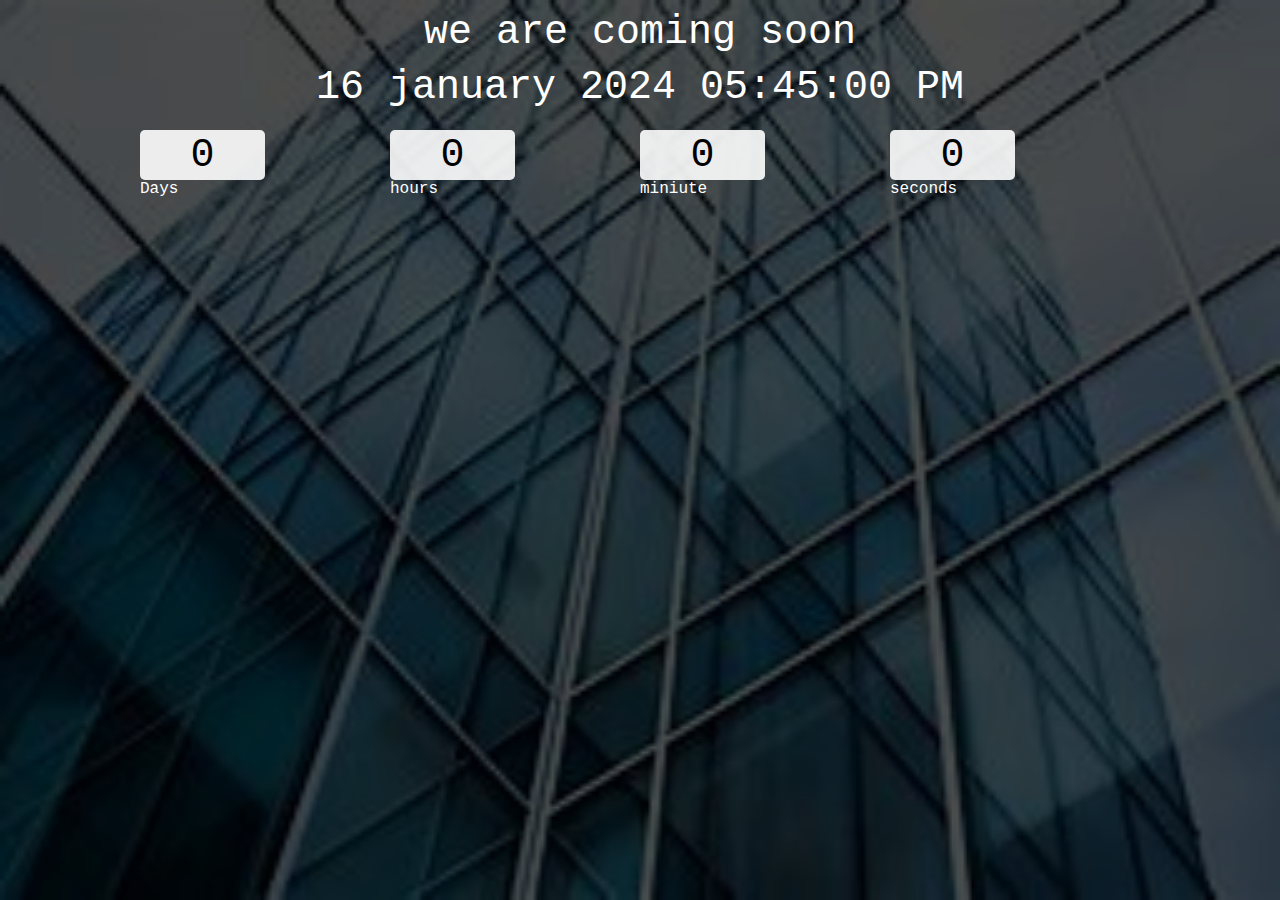
<file: count down/index.html>
<!DOCTYPE html>
<html lang="en">
<head>
    <meta charset="UTF-8">
    <meta name="viewport" content="width=device-width, initial-scale=1.0">
    <title>Document</title>
    <link rel="stylesheet" href="css/custom.css">
</head>
<body>
    <div class = "main">
        <div class="overlay">
            <div class = "title">we are coming soon</div>
            <div class = "title" id = "end-date">16 january 2024 3:30 PM</div>
             <div class="col">
                <div>
                    <input type="text" readonly value="0">
                    <br/>
                    <label for="">Days</label>
                </div>
                <div><input type="text" readonly value="0">
                    <br/>
                <label for="">hours</label>
                </div>
                <div><input type="text" readonly value="0">
                    <br/>
                    <label for="">miniute</label>
                </div>
                <div><input type="text" readonly value="0">
                    <br/>
                    <label for="">seconds</label>
                </div>
             </div> </div>
    </div>
<script src="js/app.js"></script>
    
</body>
</html>
</file>
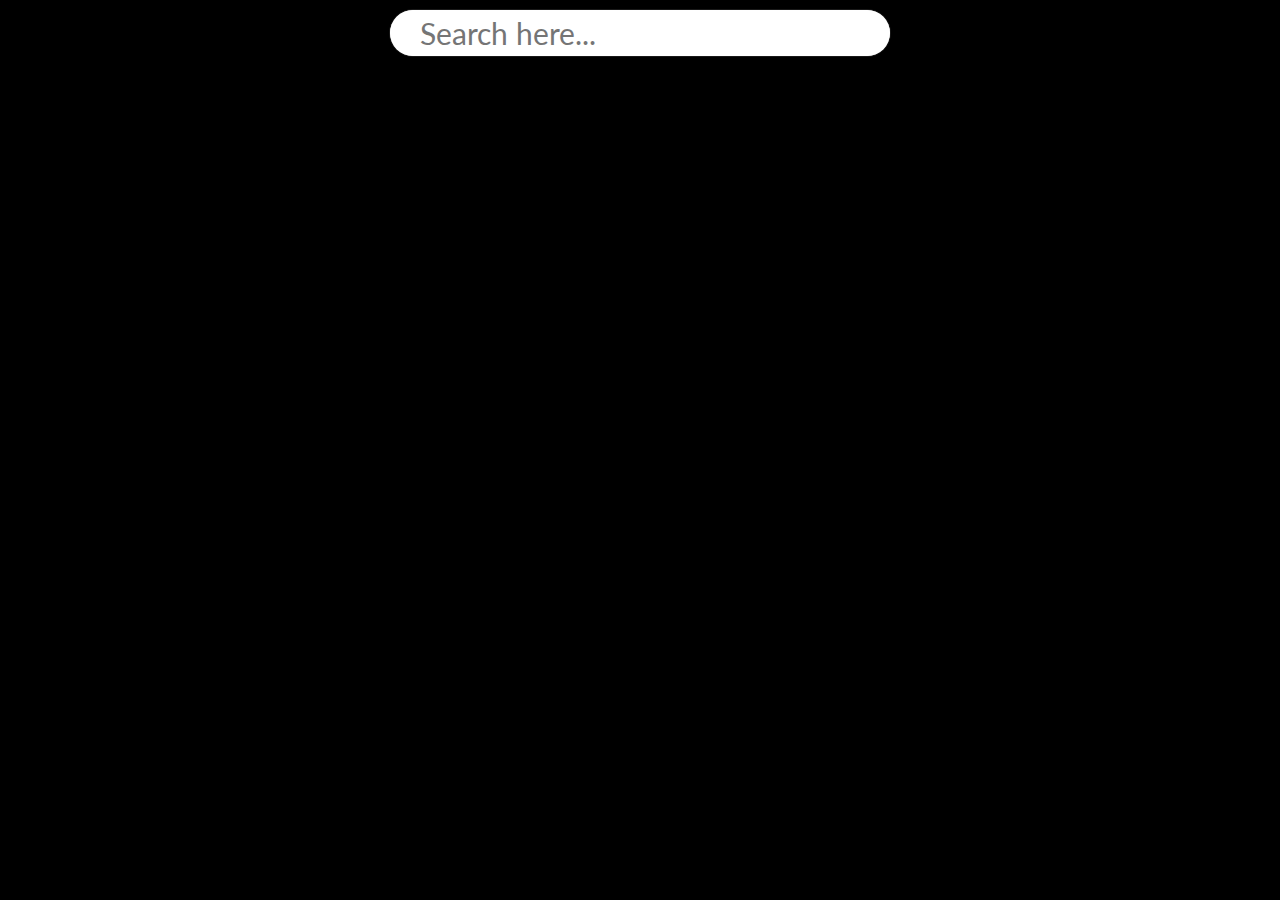
<file: movie search app/index.html>
<!DOCTYPE html>
<html lang="en">

<head>
    <meta charset="UTF-8">
    <meta http-equiv="X-UA-Compatible" content="IE=edge">
    <meta name="viewport" content="width=device-width, initial-scale=1.0">
    <title>Document</title>
    <link rel="stylesheet" href="css/custom.css">
</head>

<body>
    <div class="main">
        <div class="row" style="justify-content: center;">
            <input type="search" id="search" autofocus autocomplete="off" placeholder="Search here..." />
        </div>
        <div class="row" id="movie-box">

        </div>
    </div>
    <script src="js/app.js"></script>
</body>

</html>
</file>
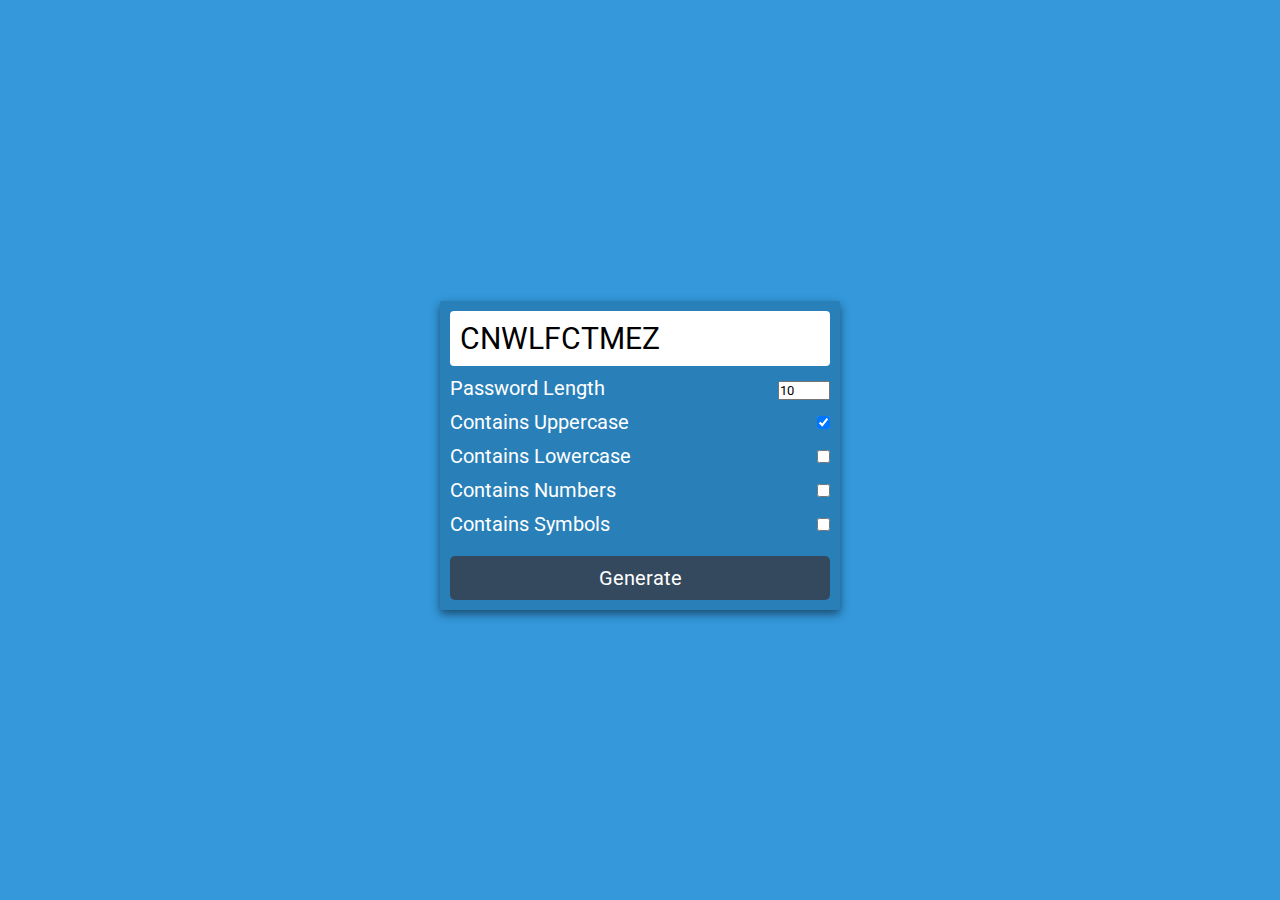
<file: password generator/index.html>
<!DOCTYPE html>
<html lang="en">

<head>
    <meta charset="UTF-8">
    <meta http-equiv="X-UA-Compatible" content="IE=edge">
    <meta name="viewport" content="width=device-width, initial-scale=1.0">
    <title>Document</title>
    <link rel="stylesheet" href="css/custom.css" />
</head>

<body>
    <div class="main">
        <div class="box">
            <span id="pass-box">Testing</span>
            <div class="row">
                <div class="left">
                    Password Length
                </div>
                <div class="right">
                    <input type="number" name="" id="total-char" max="30" min="2" value="10" />
                </div>
            </div>
            <div class="row">
                <label for="upper-case">
                    <div class="left">
                       Contains Uppercase
                    </div>
                </label>
                <div class="right">
                    <input type="checkbox" name="" id="upper-case" checked/>
                </div>
            </div>
            <div class="row">
                <label for="lower-case">
                    <div class="left">
                      Contains Lowercase
                    </div>
                </label>
                <div class="right">
                    <input type="checkbox" name="" id="lower-case" />
                </div>
            </div>
            <div class="row">
                <label for="numbers">
                    <div class="left">
                    Contains Numbers
                    </div>
                </label>
                <div class="right">
                    <input type="checkbox" name="" id="numbers" />
                </div>
            </div>
            <div class="row">
                <label for="symbols">
                    <div class="left">
                    Contains Symbols
                    </div>
                </label>
                <div class="right">
                    <input type="checkbox" name="" id="symbols" />
                </div>
            </div>
            <div class="row">
                <button id="btn">
                    Generate
                </button>
            </div>
        </div>
    </div>
    <script src="js/app.js"></script>
</body>

</html>
</file>
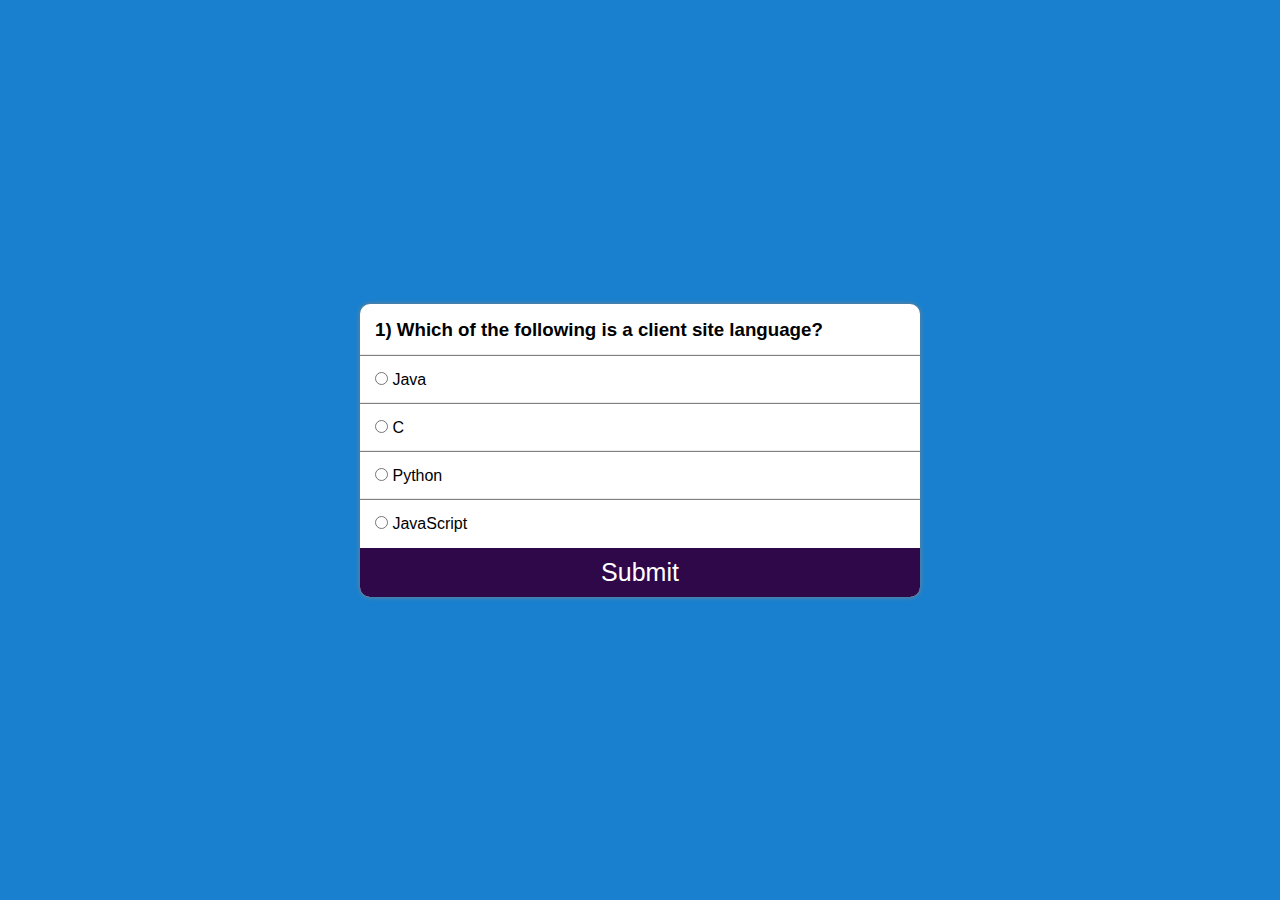
<file: quiz.app/index.html>
<!DOCTYPE html>
<html lang="en">

<head>
    <meta charset="UTF-8">
    <meta http-equiv="X-UA-Compatible" content="IE=edge">
    <meta name="viewport" content="width=device-width, initial-scale=1.0">
    <title>Document</title>
    <link rel="stylesheet" href="css/custom.css" />
</head>

<body>
    <section class="main">

        <div class="container">
            <div class="col">
                <h3 id="questionBox">
                    1) Lorem ipsum dolor sit amet, consectetur adipisicing elit Debitis?
                </h3>
            </div>
            <div class="col box">
                <input name="option" type="radio" id="first" value="a" required>
                <label for="first">Testing 1</label>
            </div>
            <div class="col box">
                <input name="option" type="radio" id="second" value="b" required>
                <label for="second">Testing 2</label>
            </div>
            <div class="col box">
                <input name="option" type="radio" id="third" value="c" required>
                <label for="third">Testing 3</label>
            </div>
            <div class="col box">
                <input name="option" type="radio" id="fourth" value="d" required>
                <label for="fourth">Testing 4</label>
            </div>
            <button id="submit">Submit</button>
        </div>

    </section>
    <script src="js/app.js"></script>
</body>

</html>
</file>
<file: count down/css/custom.css>
*{
    padding:0;
    margin:0;
    box-sizing:border-box;
    font-family:'Courier New', Courier, monospace;

}

  @import url('https://fonts.googleapis.com/css2?family=Catamaran:wght@300&display=swap');

.main{
    width:100%;
    height:100vh;
    background:url('../image/image.jpg')center center;
    background-size: cover;
}
.overlay{
    width:100%;
    height:100%;
    display:flex;
    color:white;
    align-items: center;
    flex-direction: column;
    background-color:rgba(0, 0,0,0.7);
}
.title{
    margin-top: 10px;
    color:white;
    text-align:center;
    font-size:2.5rem; 
}
.col{
    margin-top: 20px;
    width: 90%;
    display: flex;
    justify-content: center;
    color: white;
    
}
.col div{
    width:250px;
    text-align: centre;

}
input{
    background-color: rgba(255, 255, 255,0.9);
    border-color:transparent ;
    border-radius:5px ;
    height:50px;
    width:50%;
    text-align:center;
    font-size: 40px;
    
}
</file>
<file: movie search app/css/custom.css>
@import url('https://fonts.googleapis.com/css2?family=Lato:ital,wght@0,300;1,300&display=swap');
* {
    padding: 0;
    margin: 0;
    font-family: 'Lato', sans-serif;
    box-sizing: border-box;
}

.main {
    width: 100%;
    min-height: 100vh;
    background-color: black;
}

.row {
    display: flex;
    flex-wrap: wrap;
    justify-content: space-between;
}

.box {
    padding: 10px;
    width: 25%;
    flex-basis: 25%;
    height: 400px;
    border-radius: 5px;
    overflow: hidden;
    border-radius: 5px;
    position: relative;
}

.box img {
    width: 100%;
    height: 100%;
    box-shadow: 0 4px 5px rgb(0 0 0 / 20%);
}

.box .overlay {
    width: 100%;
    max-height: 100%;
    min-height: auto;
    position: absolute;
    bottom: -100%;
    font-weight: bold;
    padding: 20px;
    border-radius: 10px 10px 0px 0px;
    left: 0;
    transition: 0.5s;
    background-color: white;
}

.box span {
    color: orange;
    display: inline-block;
    font-weight: bold;
    font-size: 25px;
}

.title {
    width: 100%;
    display: flex;
    justify-content: space-between;
}

.box:hover .overlay {
    bottom: 0%;
}

.overlay h2 {
    margin-bottom: 10px;
}

#search {
    width: 500px;
    padding: 5px 30px;
    background-color: rgba(52, 73, 94, 0.7);
    outline: none;
    border: none;
    box-shadow: 0px 0px 1px white;
    color: White;
    margin-top: 10px;
    font-size: 30px;
    border-radius: 25px;
    transition: 1s;
    margin-bottom: 15px;
}

#search:focus {
    background-color: white;
    color: black;
}
</file>
<file: password generator/css/custom.css>
@import url('https://fonts.googleapis.com/css2?family=Roboto:wght@300&display=swap');
* {
    padding: 0;
    margin: 0;
    box-sizing: border-box;
    font-family: 'Roboto', sans-serif;
}

input:focus-visible {
    outline: 0;
}

.main {
    background-color: #3498db;
    min-height: 100vh;
    display: flex;
    justify-content: center;
    align-items: center;
}

.box {
    min-width: 400px;
    padding: 10px;
    box-shadow: 0 4px 10px rgb(0 0 0 / 50%);
    background: #2980b9;
    border-radius: 2px;
    margin-top: 10px;
}

#pass-box {
    width: 100%;
    display: block;
    background-color: white;
    font-size: 30px;
    padding: 10px;
    border-radius: 4px;
}

.row {
    width: 100%;
    display: flex;
    margin-top: 10px;
    justify-content: space-between;
    color: white;
    font-size: 20px;
}

label {
    user-select: none;
}

#btn {
    width: 100%;
    font-size: 20px;
    outline: 0;
    border: 0;
    padding: 10px;
    background-color: #34495e;
    color: white;
    margin-top: 10px;
    border-radius: 5px;
}
</file>
<file: quiz.app/css/custom.css>
* {
    padding: 0;
    margin: 0;
    box-sizing: border-box;
    font-family: 'Poppins', sans-serif;
}

@import url('https://fonts.googleapis.com/css2?family=Poppins:wght@100&display=swap');
.main {
    width: 100%;
    height: 100vh;
    display: flex;
    justify-content: center;
    align-items: center;
    background-color: rgb(24, 128, 207);
}

.container {
    width: 35rem;
    box-shadow: 0px 0px 5px grey;
    display: flex;
    background-color: white;
    border-radius: 10px;
    overflow: hidden;
    flex-direction: column;
}

.col {
    text-align: justify;
    padding: 15px;
    width: 95%;
}

#submit {
    width: 100%;
    background-color: rgb(47, 8, 73);
    transition: 0.5s;
    color: white;
    outline: none;
    border: none;
    font-size: 25px;
    display: block;
    padding: 10px;
    cursor: pointer;
}

#submit:hover {
    background-color: rgb(34, 6, 53);
}

.box {
    box-shadow: 0px -1px 1px grey;
    width: 100%;
}
</file>
